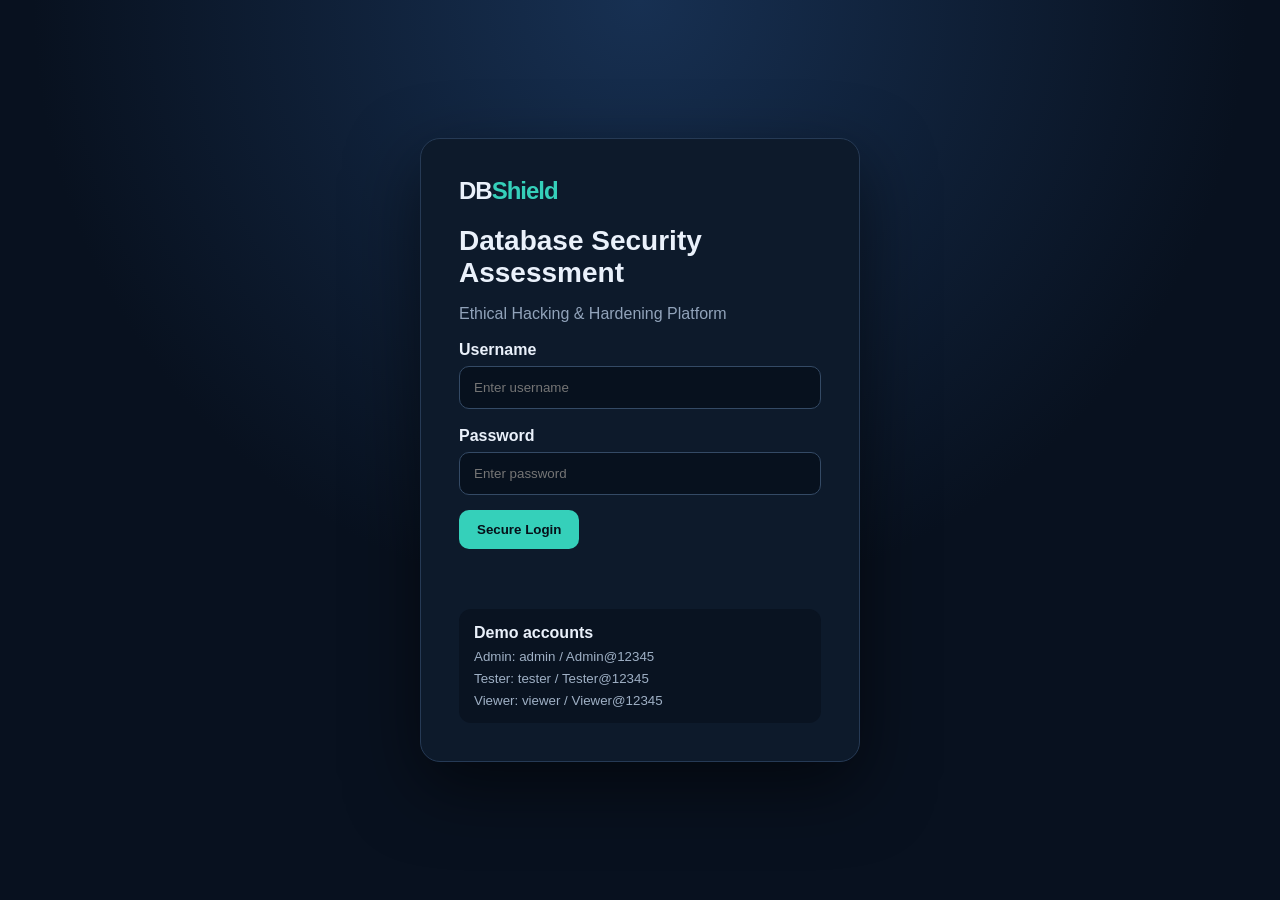
<file: frontend/index.html>
<!DOCTYPE html>
<html lang="en">
<head>
<meta charset="UTF-8">
<meta name="viewport" content="width=device-width, initial-scale=1.0">
<title>DBShield | Login</title>
<link rel="stylesheet" href="css/style.css">
</head>
<body class="login-page">
<div class="login-card">
    <div class="brand">DB<span>Shield</span></div>
    <h1>Database Security Assessment</h1>
    <p class="muted">Ethical Hacking & Hardening Platform</p>

    <form id="loginForm">
        <label>Username</label>
        <input id="username" required placeholder="Enter username">

        <label>Password</label>
        <input id="password" type="password" required placeholder="Enter password">

        <button type="submit">Secure Login</button>
        <p id="loginMessage" class="message"></p>
    </form>

    <div class="demo-box">
        <strong>Demo accounts</strong>
        <small>Admin: admin / Admin@12345</small>
        <small>Tester: tester / Tester@12345</small>
        <small>Viewer: viewer / Viewer@12345</small>
    </div>
</div>
<script src="js/app.js"></script>
</body>
</html>
</file>
<file: frontend/css/style.css>
*{box-sizing:border-box}
body{margin:0;font-family:Inter,Arial,sans-serif;background:#08111f;color:#eaf1fb}
a{color:inherit;text-decoration:none}
nav{height:70px;padding:0 5%;display:flex;align-items:center;justify-content:space-between;border-bottom:1px solid #203149;background:#0b1627}
.brand{font-size:24px;font-weight:800;letter-spacing:-1px}.brand span{color:#35d0ba}
.container{max-width:1180px;margin:0 auto;padding:42px 24px}
.login-page{min-height:100vh;display:grid;place-items:center;background:radial-gradient(circle at top,#173052,#08111f 55%)}
.login-card{width:min(440px,92vw);padding:38px;background:#0d1a2b;border:1px solid #263a55;border-radius:20px;box-shadow:0 25px 70px #0008}
.login-card h1{font-size:28px;margin:20px 0 8px}.muted{color:#91a3ba}
label{display:block;margin:18px 0 7px;font-weight:600}
input{width:100%;padding:13px 14px;border-radius:10px;border:1px solid #344a65;background:#07111e;color:#fff;outline:none}
button{margin-top:15px;padding:12px 18px;border:0;border-radius:10px;background:#35d0ba;color:#061019;font-weight:800;cursor:pointer}
button:hover{filter:brightness(1.08)}.outline{margin:0;background:transparent;color:#eaf1fb;border:1px solid #38506d}
.demo-box{margin-top:24px;padding:15px;background:#091321;border-radius:12px}.demo-box small{display:block;color:#9fb0c5;margin-top:7px}
.hero{margin-bottom:30px}.eyebrow,.tag{font-size:12px;font-weight:800;letter-spacing:1.2px}.eyebrow{color:#35d0ba}
.cards{display:grid;grid-template-columns:repeat(4,1fr);gap:16px}.stat{background:#0d1a2b;border:1px solid #243952;border-radius:16px;padding:22px}.stat span{display:block;color:#91a3ba}.stat strong{font-size:36px;display:inline-block;margin-top:10px}.stat small{color:#91a3ba}
.grid,.test-grid{display:grid;grid-template-columns:repeat(2,1fr);gap:18px;margin-top:25px}.module-card,.panel{background:#0d1a2b;border:1px solid #243952;border-radius:16px;padding:24px}.module-card{transition:.2s}.module-card:hover{transform:translateY(-3px);border-color:#35d0ba}.module-card h2{margin-bottom:8px}.module-card p{color:#91a3ba;line-height:1.6}.tag.danger{color:#ff7d8a}.tag.safe{color:#35d0ba}
.panel h2{margin-top:0}.panel input{margin-top:8px}.panel button{display:block}.message{min-height:20px}.error{color:#ff7d8a}.success{color:#35d0ba}.warning{color:#ffcf70}
.result{margin-top:18px;padding:14px;border-radius:10px;background:#081321}.result strong{display:block;margin-bottom:6px}
.control{display:flex;align-items:center;justify-content:space-between;gap:15px;padding:18px 0;border-bottom:1px solid #243952}.control:last-child{border-bottom:0}.control button{margin:0}.status{font-size:12px;font-weight:800}
table{width:100%;border-collapse:collapse}th,td{padding:13px;border-bottom:1px solid #263a55;text-align:left;vertical-align:top}th{color:#9fb0c5}.table-wrap{overflow:auto}
.report-card{background:#0d1a2b;border:1px solid #243952;border-radius:16px;padding:25px;margin-bottom:18px}.score{font-size:48px;font-weight:900;color:#35d0ba}
@media(max-width:850px){.cards{grid-template-columns:repeat(2,1fr)}.grid,.test-grid{grid-template-columns:1fr}}
@media(max-width:520px){.cards{grid-template-columns:1fr}}
</file>
